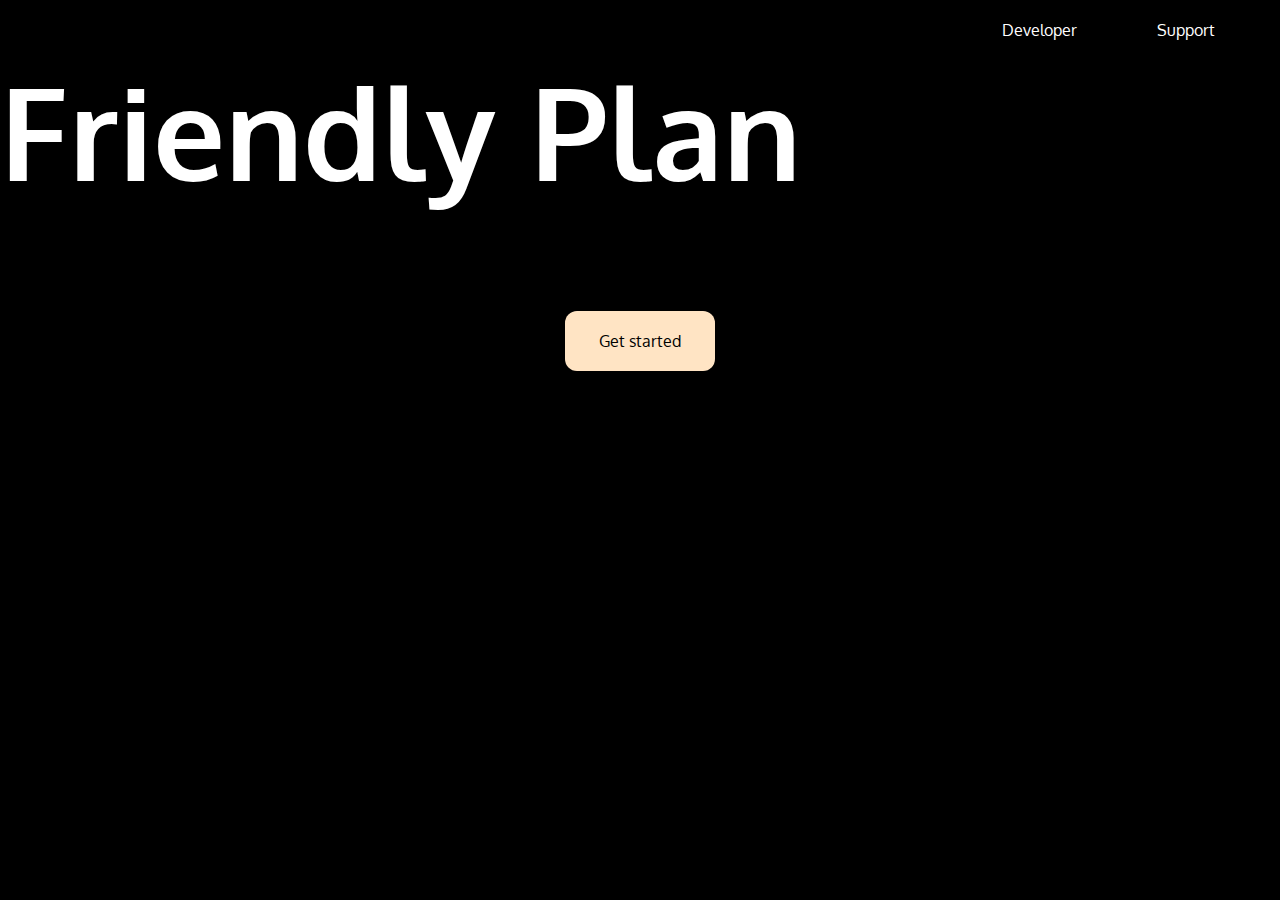
<file: index.html>
<!DOCTYPE html>
<html lang="en">
  <head>
    <meta charset="UTF-8" />
    <meta name="viewport" content="width=device-width, initial-scale=1.0" />
    <title>Landing Page</title>
    <link rel="stylesheet" href="./css/index.css" />
  </head>
  <body>
    <div class="wrap">
      <header class="header">
        <p class="header__developer">
          Developer <img src="./img/arrow.png" alt="arrow" />
        </p>
        <p class="header__support">
          Support <img src="./img/arrow.png" alt="arrow" />
        </p>
      </header>
      <div class="name_app">Friendly Plan</div>
      <div class="content">
        <!-- <img class="content__chart" src="./img/57-Chart.png" alt="chart" />
        <img
          class="content__penknife"
          src="./img/4-Penknife.png"
          alt="penknife"
        /> -->
        <p id="get-started" class="get_started">
          <a href="./get-started.html"> Get started </a>
        </p>
      </div>
    </div>
  </body>
</html>
</file>
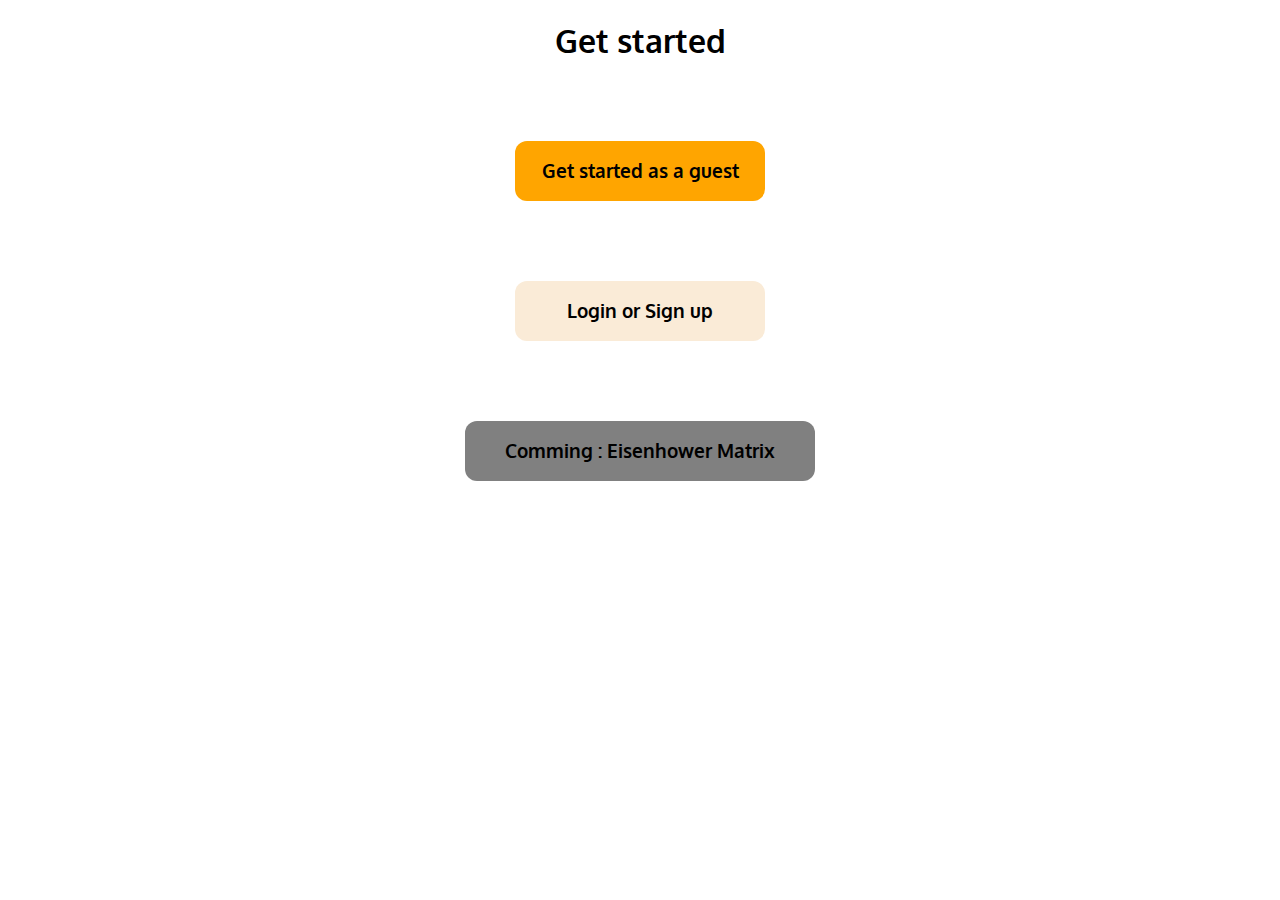
<file: get-started.html>
<!DOCTYPE html>
<html lang="en">
  <head>
    <meta charset="UTF-8" />
    <meta name="viewport" content="width=device-width, initial-scale=1.0" />
    <title>Get started</title>
    <link rel="stylesheet" href="./css/get-started.css" />
  </head>
  <body>
    <div class="wrap">
      <h1 class="get_started">Get started</h1>
      <div class="btn guest">
        <a href="./home.html">
          <h3>Get started as a guest</h3>
        </a>
      </div>
      <div class="btn login_or_register">
        <h3>Login or Sign up</h3>
      </div>
      <div class="btn other_function">
        <a href="./other-function/matrix.html">
          <h3>Comming : Eisenhower Matrix</h3>
        </a>
      </div>
    </div>
  </body>
</html>
</file>
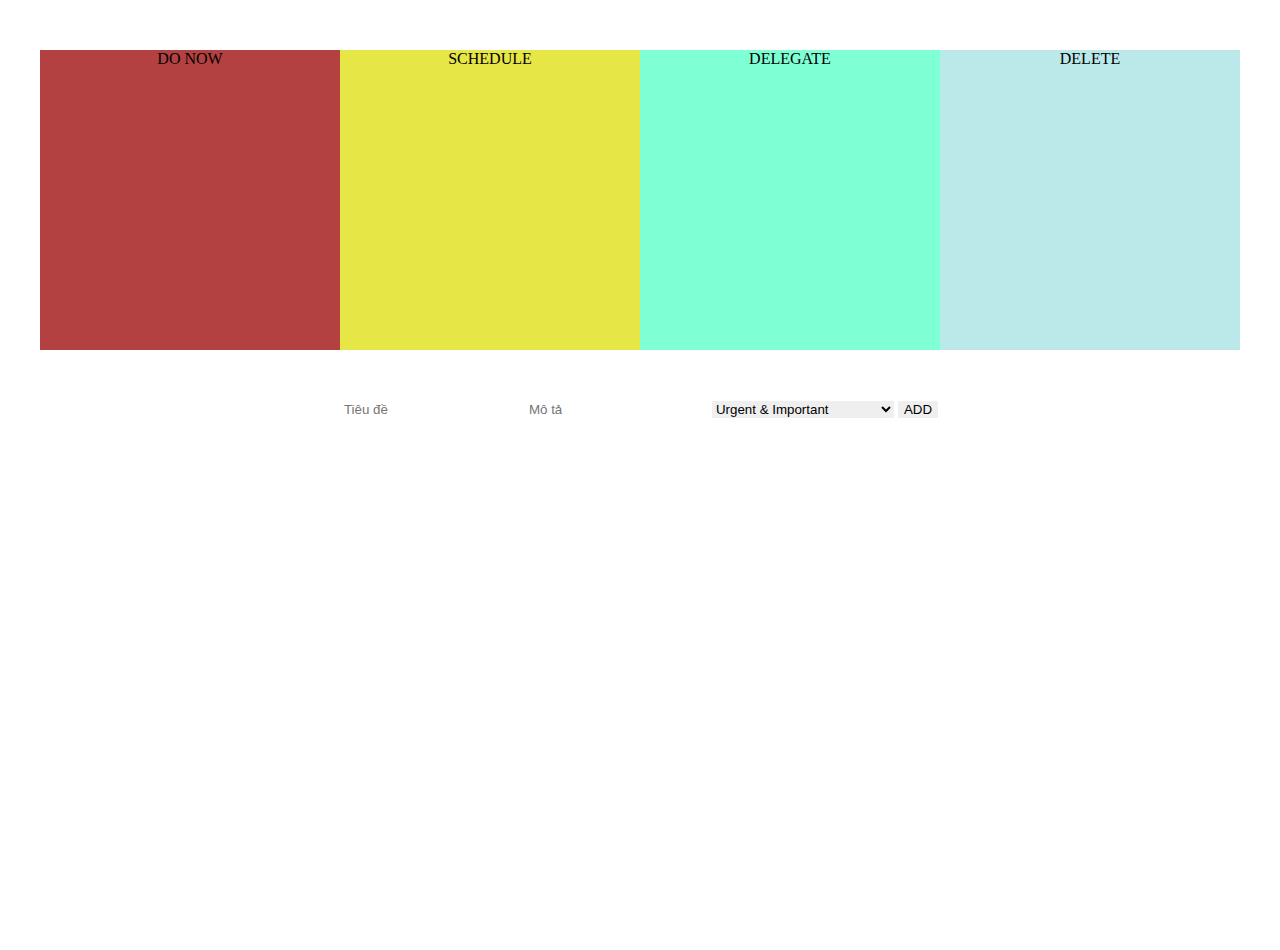
<file: other-function/matrix.html>
<!DOCTYPE html>
<html lang="en">
  <head>
    <meta charset="UTF-8" />
    <meta name="viewport" content="width=device-width, initial-scale=1.0" />
    <title>Eisenhower Matrix</title>
    <link
      rel="stylesheet"
      href="./matrix.css
    "
    />
  </head>
  <body>
    <div class="wrap">
      <!-- eis matrix  -->
      <div class="matrix">
        <div id="js-do-now" class="do_now js_works">do now</div>
        <div id="js-schedule" class="schedule js_works">schedule</div>
        <div id="js-delegate" class="delegate js_works">delegate</div>
        <div id="js-delete" class="delete js_works">delete</div>
      </div>

      <!-- input user -->
      <form class="inp">
        <input id="js-title" type="text" placeholder="Tiêu đề" required />
        <input id="js-describe" type="text" placeholder="Mô tả" />
        <select id="js-priority">
          <option value="Urgent & Important">Urgent & Important</option>
          <option value="Important & Not Urgent">Important & Not Urgent</option>
          <option value="Urgent & Not Important">Urgent & Not Important</option>
          <option value="Not Urgent & Not Important">
            Not Urgent & Not Important
          </option>
        </select>
        <button class="btn" id="js-add-note">ADD</button>
      </form>
    </div>
    <!-- modal -->
    <div id="my-modal" class="modal">
      <!-- Modal content -->
      <div class="modal-content">
        <span class="close">&times;</span>
        <form action="">
          <input
            id="js-edit-title"
            type="text"
            placeholder="Tiêu đề"
            required
          />
          <input id="js-edit-describe" type="text" placeholder="Mô tả" />
          <select id="js-edit-priority">
            <option value="Urgent & Important">Urgent & Important</option>
            <option value="Important & Not Urgent">
              Important & Not Urgent
            </option>
            <option value="Urgent & Not Important">
              Urgent & Not Important
            </option>
            <option value="Not Urgent & Not Important">
              Not Urgent & Not Important
            </option>
          </select>
          <div id="js-save" class="save">Lưu</div>
          <div id="js-modal-delete" class="delete_note">Xóa</div>
        </form>
      </div>
    </div>
    <script src="./matrix.js"></script>
  </body>
</html>
</file>
<file: css/index.css>
/* setup default */
@import url("https://fonts.googleapis.com/css2?family=Oxygen:wght@300&display=swap");
* {
  margin: 0;
  border: 0;
}
a {
  text-decoration: none;
  color: inherit;
}
a:active {
  text-decoration: none;
}
body {
  font-family: "Oxygen", sans-serif;
  background-color: black;
  color: white;
}
/* header */
.header {
  display: flex;
  justify-content: end;
  margin-top: 20px;
}
.header__developer {
  margin-right: 60px;
}
.header__developer:hover {
  cursor: pointer;
}
.header__support {
  margin-right: 45px;
}
.header__support:hover {
  cursor: pointer;
}
/* name app */
.name_app {
  margin-top: 10px;
  font-size: 128px;
  font-weight: 550;
}
/* content */
.content {
  margin-top: 100px;

  display: flex;
  justify-content: center;
}
.get_started {
  width: 150px;
  line-height: 60px;
  border-radius: 12px;
  background-color: bisque;
  text-align: center;
  cursor: pointer;
  color: black;
  transition: transform 0.5s;
}
.get_started:hover {
  background-color: aqua;
  transform: scale(1.2);
}
</file>
<file: css/get-started.css>
/* setup default */
@import url("https://fonts.googleapis.com/css2?family=Oxygen:wght@300&display=swap");
* {
  margin: 0;
  border: 0;
}
a {
  text-decoration: none;
  color: inherit;
}
a:active {
  text-decoration: none;
}
body {
  font-family: "Oxygen", sans-serif;
}
.get_started {
  margin: 20px auto;
  text-align: center;
}
.btn {
  margin: 80px auto;
  width: 250px;
  line-height: 60px;
  text-align: center;
  border-radius: 12px;
  cursor: pointer;
}
.guest {
  background-color: orange;
  transition: transform 0.5s;
}
.guest:hover {
  transform: scale(1.2);
}
.login_or_register {
  background-color: antiquewhite;
}
.other_function {
  background-color: gray;
  transition: transform 0.5s;
  width: 350px;
}
.other_function:hover {
  transform: scale(1.2);
}
</file>
<file: other-function/matrix.css>
* {
  margin: 0;
  border: 0;
}
.wrap {
  height: 100vh;
}

.matrix {
  margin-top: 50px;
  display: flex;
  align-items: center;
  align-content: center;
  justify-content: center;
}
.matrix div {
  width: 300px;
  height: 300px;
  text-align: center;
}
.do_now {
  background-color: rgb(180, 65, 65);
}
.schedule {
  background-color: rgb(230, 230, 70);
}
.delegate {
  background-color: aquamarine;
}
.delete {
  background-color: rgb(187, 233, 233);
}

.inp {
  margin-top: 50px;
  text-align: center;
}
.btn:hover {
  cursor: pointer;
}

/* wrap -> matrix -> note */
.note {
  max-height: 20px;
  display: flex;
  justify-content: space-around;
}
.note span:hover {
  cursor: pointer;
}
/* The Modal (background) */
.modal {
  display: none; /* Hidden by default */
  position: fixed; /* Stay in place */
  z-index: 1; /* Sit on top */
  padding-top: 100px; /* Location of the box */
  left: 0;
  top: 0;
  width: 100%; /* Full width */
  height: 100%; /* Full height */
  overflow: auto; /* Enable scroll if needed */
  background-color: rgb(0, 0, 0); /* Fallback color */
  background-color: rgba(0, 0, 0, 0.4); /* Black w/ opacity */
}

/* Modal Content */
.modal-content {
  background-color: #fefefe;
  margin: auto;
  padding: 20px;
  border: 1px solid #888;
  width: 80%;
}

/* The Close Button */
.close {
  color: #aaaaaa;
  float: right;
  font-size: 28px;
  font-weight: bold;
}

.close:hover,
.close:focus {
  color: #000;
  text-decoration: none;
  cursor: pointer;
}
.save {
  margin-top: 50px;
  width: 50px;
  background-color: blueviolet;
  border-radius: 10px;
  text-align: center;
}
.save:hover {
  cursor: pointer;
  background-color: blue;
}

.delete_note {
  margin-top: 10px;
  width: 50px;
  background-color: red;
  border-radius: 10px;
  text-align: center;
}
.delete_note:hover {
  cursor: pointer;
  background-color: rgb(180, 65, 65);
}
</file>
